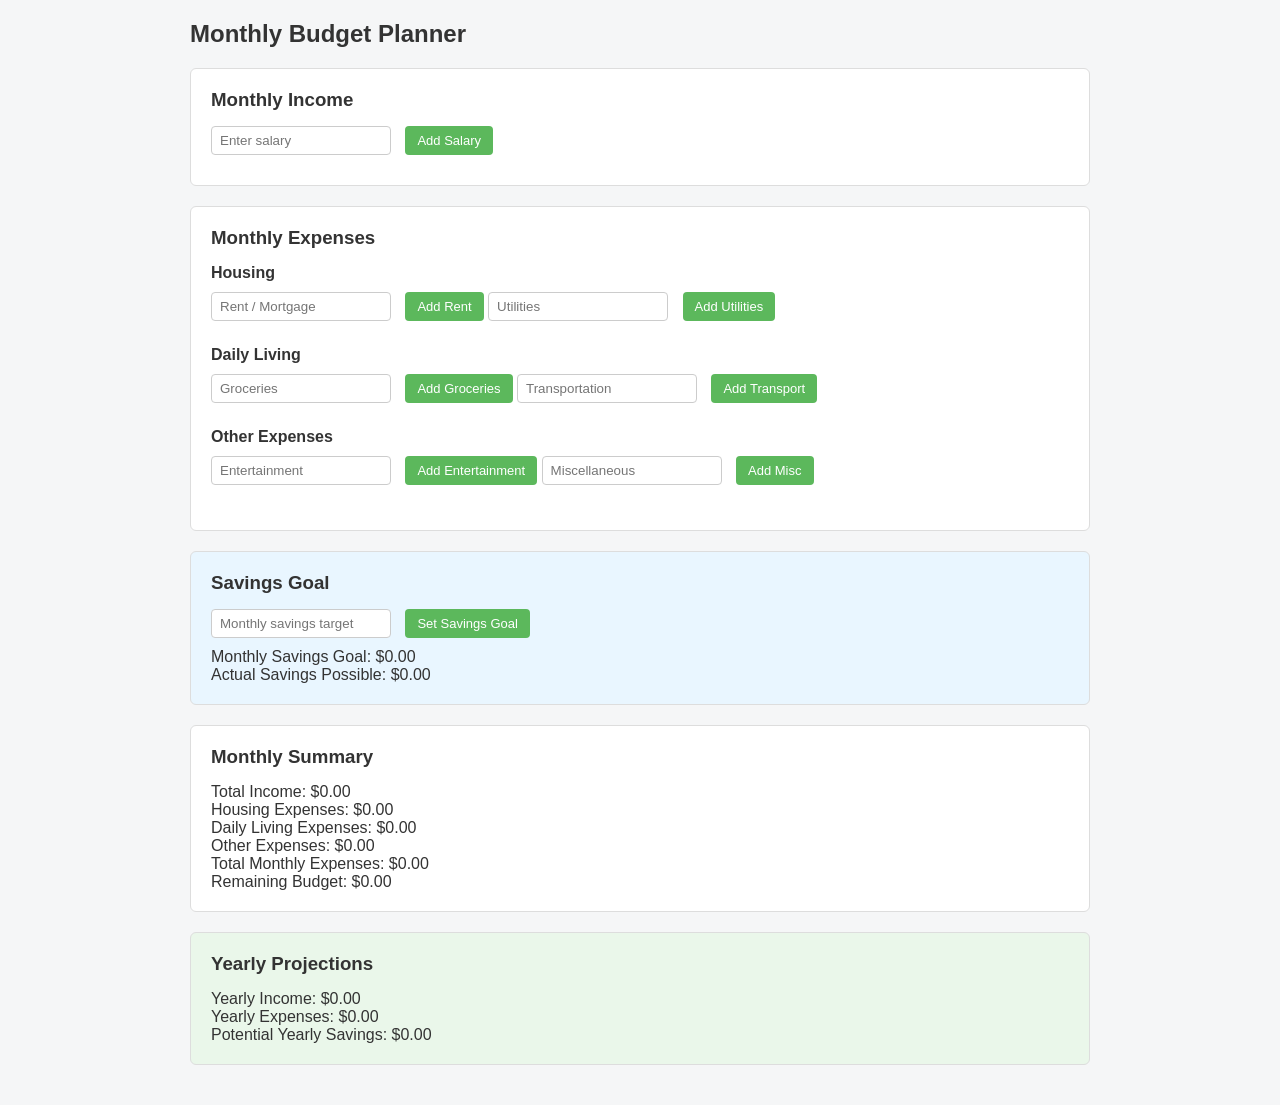
<file: index.html>
<!DOCTYPE html>
<html lang="en">
<head>
    <meta charset="UTF-8">
    <meta name="viewport" content="width=device-width, initial-scale=1.0">
    <title>Budget Calc</title>
    <link rel="stylesheet" href="style.css">
    <script src="script.js" defer></script>
</head>
<body>

<div class="container">
    <h2>Monthly Budget Planner</h2>

    <!-- Monthly Income -->
    <div class="input-group">
        <h3>Monthly Income</h3>
        <input type="number" id="salaryInput" placeholder="Enter salary">
        <button onclick="addSalary()">Add Salary</button>
    </div>

    <!-- Monthly Expenses -->
    <div class="input-group">
        <h3>Monthly Expenses</h3>

        <!-- Housing -->
        <div class="expense-category">
            <h4>Housing</h4>
            <input type="number" id="rentInput" placeholder="Rent / Mortgage">
            <button onclick="addRent()">Add Rent</button>

            <input type="number" id="utilitiesInput" placeholder="Utilities">
            <button onclick="addUtilities()">Add Utilities</button>
        </div>

        <!-- Daily Living -->
        <div class="expense-category">
            <h4>Daily Living</h4>
            <input type="number" id="groceriesInput" placeholder="Groceries">
            <button onclick="addGroceries()">Add Groceries</button>

            <input type="number" id="transportInput" placeholder="Transportation">
            <button onclick="addTransport()">Add Transport</button>
        </div>

        <!-- Other Expenses -->
        <div class="expense-category">
            <h4>Other Expenses</h4>
            <input type="number" id="entertainmentInput" placeholder="Entertainment">
            <button onclick="addEntertainment()">Add Entertainment</button>

            <input type="number" id="miscInput" placeholder="Miscellaneous">
            <button onclick="addMisc()">Add Misc</button>
        </div>
    </div>

    <!-- Savings Goal -->
    <div class="input-group savings">
        <h3>Savings Goal</h3>
        <input type="number" id="savingInput" placeholder="Monthly savings target">
        <button onclick="setSavingsGoal()">Set Savings Goal</button>

        <p>Monthly Savings Goal: $<span id="savingGoal">0.00</span></p>
        <p>Actual Savings Possible: $<span id="actualSavings">0.00</span></p>
    </div>

    <!-- Monthly Summary -->
    <div class="input-group">
        <h3>Monthly Summary</h3>
        <p>Total Income: $<span id="totalIncome">0.00</span></p>
        <p>Housing Expenses: $<span id="housingTotal">0.00</span></p>
        <p>Daily Living Expenses: $<span id="dailyTotal">0.00</span></p>
        <p>Other Expenses: $<span id="otherTotal">0.00</span></p>
        <p>Total Monthly Expenses: $<span id="totalExpenses">0.00</span></p>
        <p>Remaining Budget: $<span id="remainingBudget">0.00</span></p>
    </div>

    <!-- Yearly Projections -->
    <div class="input-group yearly">
        <h3>Yearly Projections</h3>
        <p>Yearly Income: $<span id="yearlyIncome">0.00</span></p>
        <p>Yearly Expenses: $<span id="yearlyExpenses">0.00</span></p>
        <p>Potential Yearly Savings: $<span id="yearlySavings">0.00</span></p>
    </div>
</div>
</body>
</html>
</file>
<file: style.css>
* {
    margin: 0;
    padding: 0;
    box-sizing: border-box;
    font-family: Arial, Helvetica, sans-serif;
}

body {
    background-color: #f5f6f7;
    padding: 20px;
    color: #333;
}

/* Main container */
.container {
    max-width: 900px;
    margin: auto;
}

/* Section boxes */
.input-group {
    background-color: #ffffff;
    border-radius: 6px;
    padding: 20px;
    margin-bottom: 20px;
    border: 1px solid #ddd;
}

/* Headings */
h2 {
    margin-bottom: 20px;
}

.input-group h3 {
    margin-bottom: 15px;
}

.expense-category h4 {
    margin-bottom: 10px;
}

/* Inputs */
input[type="number"] {
    width: 180px;
    padding: 6px 8px;
    margin-right: 10px;
    margin-bottom: 10px;
    border: 1px solid #ccc;
    border-radius: 4px;
}

/* Buttons */
button {
    background-color: #5cb85c;
    color: #ffffff;
    border: none;
    padding: 7px 12px;
    font-size: 13px;
    border-radius: 4px;
    cursor: pointer;
    transition: transform 0.15s ease, box-shadow 0.15s ease;
}

button:hover {
    background-color: #4cae4c;
    transform: translateY(-2px);
}

/* Category spacing */
.expense-category {
    margin-bottom: 15px;
}

/* Special sections */
.savings {
    background-color: #e9f6ff;
}

.yearly {
    background-color: #eaf7ea;
}
</file>
